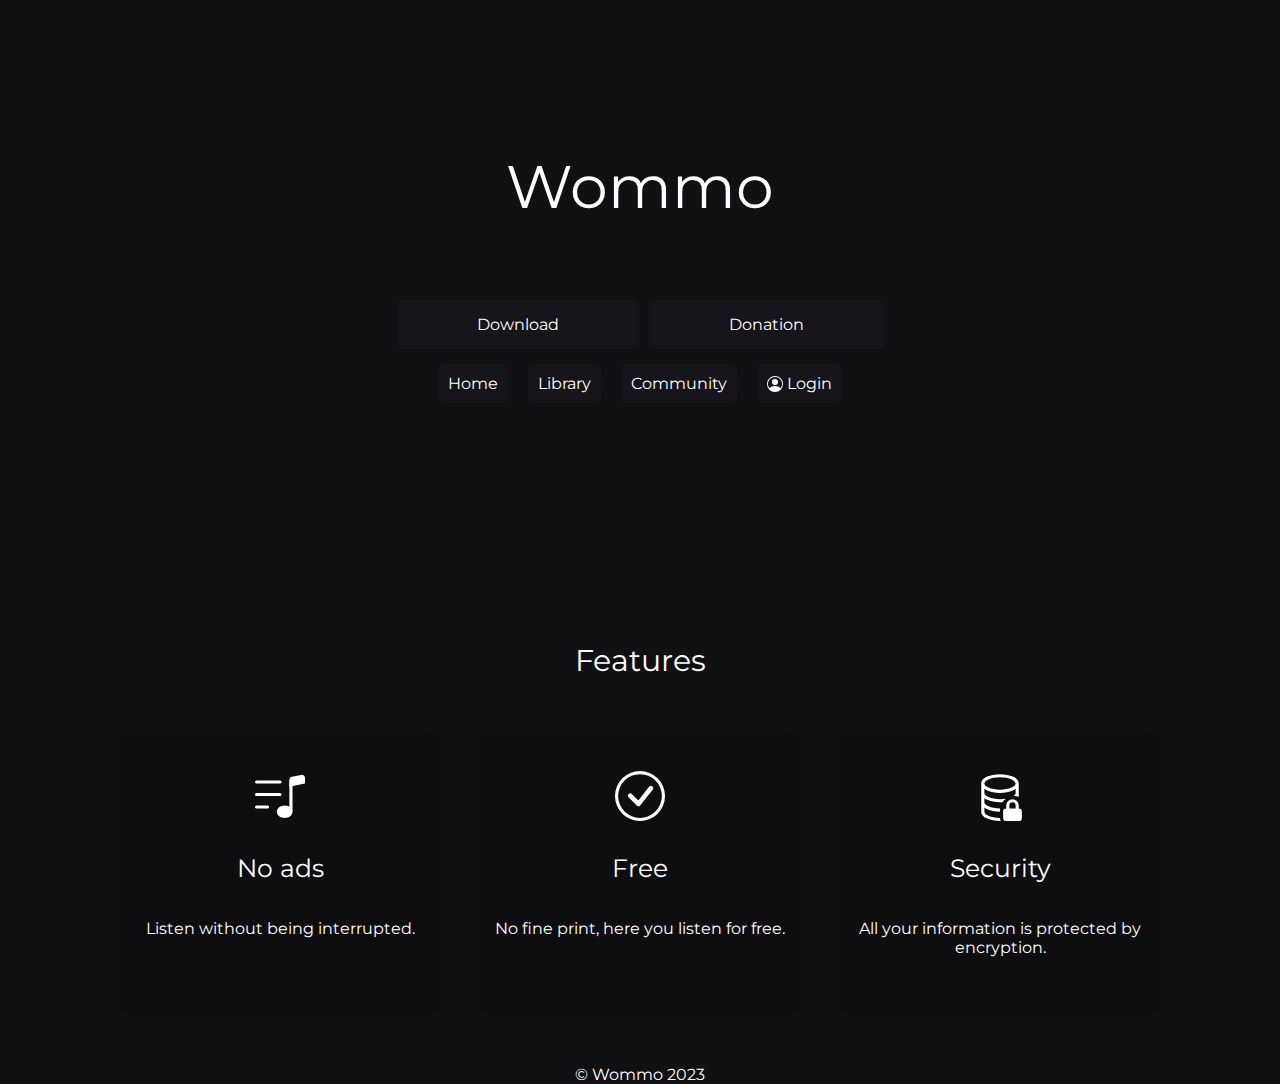
<file: index.html>
<!DOCTYPE html>
<html lang="en">
<head>
    <meta charset="UTF-8">
    <meta http-equiv="X-UA-Compatible" content="IE=edge">
    <meta name="viewport" content="width=device-width, initial-scale=1.0">
    <link rel="stylesheet" href="style/home.css">

    <title>Wommo</title>
</head>
<body>

        <div class="imaget">
             <!--Nav-->
  

            <br><br><br><br><br><br><br>
            <p style="font-size: 60px;display: flex;justify-content: center;">Wommo</p>
            <br><br><br><br>
            <div class="nav">
                <div class="navbar2">
                    
                    <a class="a33" href="">Download</a>
                </div>
                <div class="navbar2">
                    <a class="a33"   href="">Donation</a>
                </div>
            </div>
            <div class="Links">
              <div class="lib"><a href="">Home</a></div>
              <div class="lib"><a href="">Library</a></div>
              <div class="lib"><a href="">Community</a></div>
              <div class="lib" data-onsuccess="onSignIn">
                  <svg class="Loginb" xmlns="http://www.w3.org/2000/svg" width="16" height="16" fill="white" class="bi bi-person-circle" viewBox="0 0 16 16">
                  <path d="M11 6a3 3 0 1 1-6 0 3 3 0 0 1 6 0z"/>
                  <path fill-rule="evenodd" d="M0 8a8 8 0 1 1 16 0A8 8 0 0 1 0 8zm8-7a7 7 0 0 0-5.468 11.37C3.242 11.226 4.805 10 8 10s4.757 1.225 5.468 2.37A7 7 0 0 0 8 1z"/>
                </svg>&nbsp<a class="loginb" href="login.php">Login<a></div>
              <div class="lib" style="display: none;">
                <svg style="display: flex;align-items:center" xmlns="http://www.w3.org/2000/svg" width="16" height="16" fill="white" class="bi bi-box-arrow-left" viewBox="0 0 16 16">
                  <path fill-rule="evenodd" d="M6 12.5a.5.5 0 0 0 .5.5h8a.5.5 0 0 0 .5-.5v-9a.5.5 0 0 0-.5-.5h-8a.5.5 0 0 0-.5.5v2a.5.5 0 0 1-1 0v-2A1.5 1.5 0 0 1 6.5 2h8A1.5 1.5 0 0 1 16 3.5v9a1.5 1.5 0 0 1-1.5 1.5h-8A1.5 1.5 0 0 1 5 12.5v-2a.5.5 0 0 1 1 0v2z"/>
                  <path fill-rule="evenodd" d="M.146 8.354a.5.5 0 0 1 0-.708l3-3a.5.5 0 1 1 .708.708L1.707 7.5H10.5a.5.5 0 0 1 0 1H1.707l2.147 2.146a.5.5 0 0 1-.708.708l-3-3z"/>
                </svg><a class="g-signout2" onclick="onSignOut()">Logout<a></a></div>
          </div>
        </div>

   
<br>
    <div class="int1">
        <div class="int">
            
            <p style="font-size: 30px;">Features</p>
    </div>
    </div>
    <br><br>
    <div class="links">
        <div class="numer">
            <br><br>
            <svg xmlns="http://www.w3.org/2000/svg" width="50" height="50" fill="white" class="bi bi-music-note-list" viewBox="0 0 16 16">
              <path d="M12 13c0 1.105-1.12 2-2.5 2S7 14.105 7 13s1.12-2 2.5-2 2.5.895 2.5 2z"/>
              <path fill-rule="evenodd" d="M12 3v10h-1V3h1z"/>
              <path d="M11 2.82a1 1 0 0 1 .804-.98l3-.6A1 1 0 0 1 16 2.22V4l-5 1V2.82z"/>
              <path fill-rule="evenodd" d="M0 11.5a.5.5 0 0 1 .5-.5H4a.5.5 0 0 1 0 1H.5a.5.5 0 0 1-.5-.5zm0-4A.5.5 0 0 1 .5 7H8a.5.5 0 0 1 0 1H.5a.5.5 0 0 1-.5-.5zm0-4A.5.5 0 0 1 .5 3H8a.5.5 0 0 1 0 1H.5a.5.5 0 0 1-.5-.5z"/>
            </svg>
              <br><br>
              <p style="margin-top: 10px;font-size: 25px;">No ads</p>
              <br><br>
              <p>Listen without being interrupted.</p>
              
            </div>
            <div class="numer">
                <br><br>
                <svg xmlns="http://www.w3.org/2000/svg" width="50" height="50" fill="white" class="bi bi-check-circle" viewBox="0 0 16 16">
                  <path d="M8 15A7 7 0 1 1 8 1a7 7 0 0 1 0 14zm0 1A8 8 0 1 0 8 0a8 8 0 0 0 0 16z"/>
                  <path d="M10.97 4.97a.235.235 0 0 0-.02.022L7.477 9.417 5.384 7.323a.75.75 0 0 0-1.06 1.06L6.97 11.03a.75.75 0 0 0 1.079-.02l3.992-4.99a.75.75 0 0 0-1.071-1.05z"/>
                </svg>
                  <br><br>
                  <p style="margin-top: 10px;font-size: 25px;">Free</p>
                  <br><br>
                  <p>No fine print, here you listen for free.
                  </p>
                  
                </div>
                <div class="numer">
                    <br><br>
                    <svg xmlns="http://www.w3.org/2000/svg" width="50" height="50" fill="white" class="bi bi-database-lock" viewBox="0 0 16 16">
                      <path d="M13 5.698a4.92 4.92 0 0 1-.904.525C11.022 6.711 9.573 7 8 7s-3.022-.289-4.096-.777A4.92 4.92 0 0 1 3 5.698V7c0 .374.356.875 1.318 1.313C5.234 8.729 6.536 9 8 9c.666 0 1.298-.056 1.876-.156-.43.31-.804.693-1.102 1.132A12.31 12.31 0 0 1 8 10c-1.573 0-3.022-.289-4.096-.777A4.92 4.92 0 0 1 3 8.698V10c0 .374.356.875 1.318 1.313C5.234 11.729 6.536 12 8 12h.027a4.548 4.548 0 0 0-.017.8A1.9 1.9 0 0 0 8 13c-1.573 0-3.022-.289-4.096-.777A4.916 4.916 0 0 1 3 11.698V13c0 .374.356.875 1.318 1.313C5.234 14.729 6.536 15 8 15c0 .363.097.704.266.997C8.178 16 8.089 16 8 16c-1.573 0-3.022-.289-4.096-.777C2.875 14.755 2 14.007 2 13V4c0-1.007.875-1.755 1.904-2.223C4.978 1.289 6.427 1 8 1s3.022.289 4.096.777C13.125 2.245 14 2.993 14 4v4.256a4.493 4.493 0 0 0-1.753-.249C12.787 7.654 13 7.289 13 7V5.698Zm-8.682-3.01C3.356 3.124 3 3.625 3 4c0 .374.356.875 1.318 1.313C5.234 5.729 6.536 6 8 6s2.766-.27 3.682-.687C12.644 4.875 13 4.373 13 4c0-.374-.356-.875-1.318-1.313C10.766 2.271 9.464 2 8 2s-2.766.27-3.682.687Z"/>
                      <path d="M9 13a1 1 0 0 1 1-1v-1a2 2 0 1 1 4 0v1a1 1 0 0 1 1 1v2a1 1 0 0 1-1 1h-4a1 1 0 0 1-1-1v-2Zm3-3a1 1 0 0 0-1 1v1h2v-1a1 1 0 0 0-1-1Z"/>
                    </svg>
                      <br><br>
                      <p style="margin-top: 10px;font-size: 25px;">Security</p>
                      <br><br>
                      <p>All your information is protected by encryption.</p>
                      
                    </div>

    </div>

    <div class="footer">
        <p>© Wommo 2023</p>
    </div>

</body>
</html>
</file>
<file: style/home.css>
@import url('https://fonts.googleapis.com/css2?family=Montserrat:wght@300&display=swap');

* {
    margin: 0;
}

body {
    width: 100%;
    background-color: rgb(17, 17, 20);
}

h1,h2,p,a,button {
    color: rgb(255, 255, 255);
    font-family: 'Montserrat', sans-serif;
    text-decoration: none;
}

.Links {
    display: flex;
    justify-content: center;
}

.lib {
    display: flex;
    align-items: center;
    margin: 10px;
    padding: 10px;
    border-radius: 5px;
    background-color: rgb(21, 21, 27);
    transition: 0.2s;
}

.lib:hover {
    border: solid;
    border-color: rgb(241, 215, 167);
    border-width: 1px;
    padding: 1%;
}

.loginb:hover {
    cursor: pointer;
}

.g-signout2:hover {
    cursor: pointer;
}

.a33 {
    margin: 5px;
    border-radius: 5px;
    font-family: 'Montserrat', sans-serif;
    color: rgb(255, 255, 255);
    background-color: rgb(21, 21, 27);
    padding: 15px;
    padding-left: 80px;
    padding-right: 80px;
    text-decoration: none;
    transition: 0.3s;
    display:flex;
    justify-content: center;
}

.a33:hover {
    border: solid;
    border-color: rgb(241, 215, 167);
    border-width: 1px;
    margin: 10px;
}


.nav {
    display: flex;
    justify-content: center;
    align-items: end;
}

.int1 {
    display: flex;
    align-items: center;
    text-align: center;
    justify-content: center;
}

.int {
    border-radius: 10px;
    width: 25%;
    display:flex;
    align-items:center;
    justify-content: center;
}

.footer {
    margin-top: 30px;
    display: flex;
    justify-content: center;
}

.int2 {
    display: flex;
    align-items: center;
    text-align: center;
    justify-content: center;
}

.int22 {
    border-radius: 10px;
    width: 1000px;
    height: 600px;
    display:flex;
    align-items: top;
    justify-content: center;
    background-color: rgb(21, 21, 27);
}

.links {
    display: flex;
    justify-content: center;
}

.numer {
    border-radius: 10px;
    background-color: rgb(14, 14, 17);
    margin: 20px;
    width: 25%;
    height: 280px;
    justify-content: center;
    text-align: center;
}

.imaget {
    padding-top: 24px;
    background-size: cover;
    background-attachment: fixed;
    background-position: center;
    background-repeat: no-repeat;
    width: 100%;
    height: 600px;
    background: url(https://media.discordapp.net/attachments/763848072068988951/1074071401939603496/Sem_titulo.png) no-repeat 80%;
}
</file>
